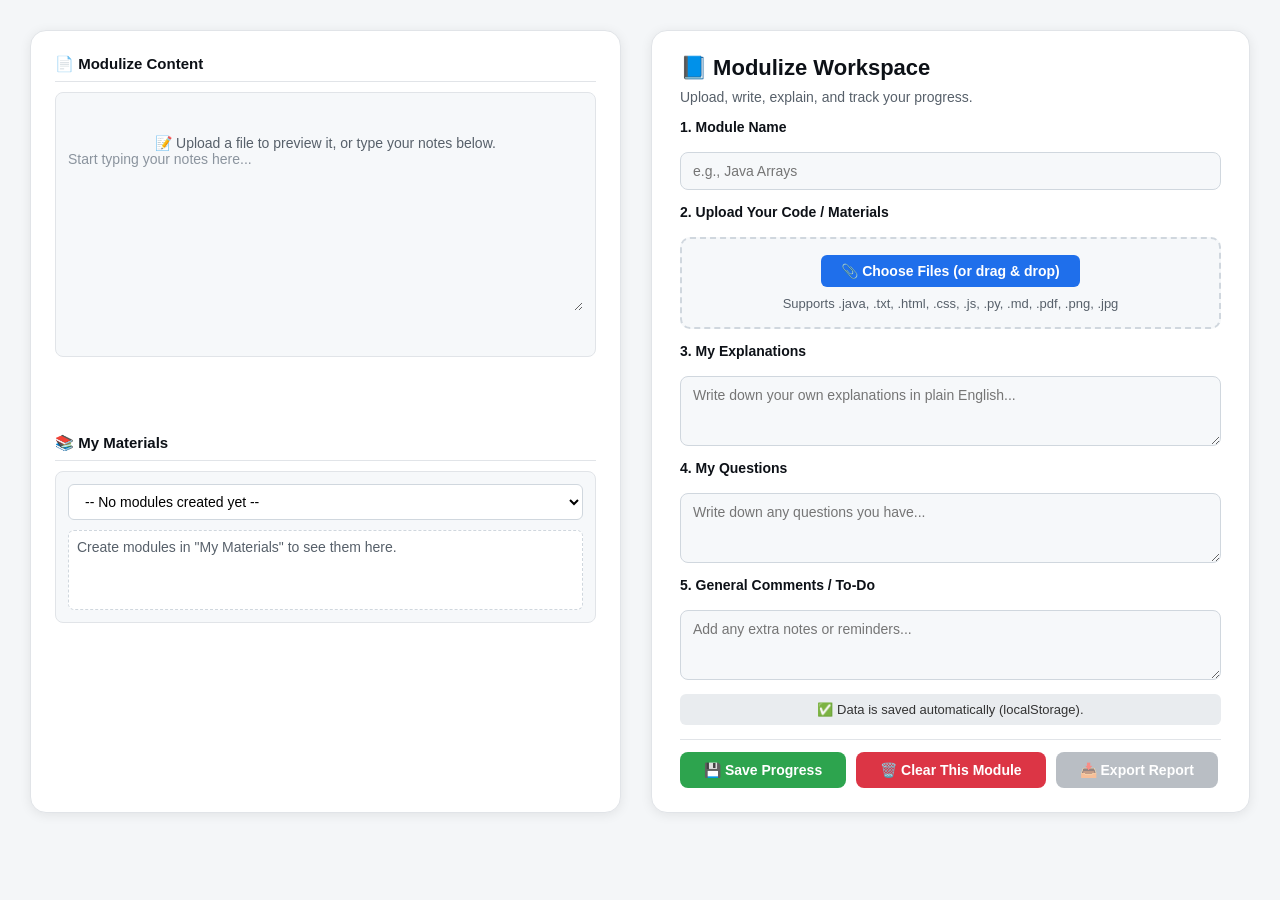
<file: Modulize.html>
<!DOCTYPE html>
<html>
<head>
    <title>Crack The Code - Modulize</title>
    <style>
        /* ===== GLOBAL RESET ===== */
        * {
            margin: 0;
            padding: 0;
            box-sizing: border-box;
        }

        body {
            font-family: 'Segoe UI', Tahoma, sans-serif;
            background: #f4f6f8;
            padding: 30px;
            min-height: 100vh;
            display: flex;
            justify-content: center;
            align-items: flex-start;
        }

        /* ===== MAIN CONTAINER ===== */
        .modulize-container {
            display: flex;
            gap: 30px;
            max-width: 1400px;
            width: 100%;
            align-items: stretch;
        }

        /* ===== LEFT PANEL ===== */
        .preview-panel {
            flex: 1;
            background: #ffffff;
            padding: 24px;
            border-radius: 16px;
            box-shadow: 0 2px 12px rgba(0, 0, 0, 0.08);
            border: 1px solid #e1e4e8;
            display: flex;
            flex-direction: column;
            gap: 24px;
            max-height: 800px;
            overflow-y: auto;
        }

        .preview-section {
            flex: 1;
            min-height: 200px;
        }

        .preview-section h3 {
            font-size: 15px;
            font-weight: 600;
            color: #0d1117;
            margin-bottom: 10px;
            padding-bottom: 8px;
            border-bottom: 1px solid #e1e4e8;
        }

        #modulize-content {
            background: #f6f8fa;
            border-radius: 8px;
            padding: 12px;
            min-height: 180px;
            border: 1px solid #e1e4e8;
            transition: all 0.2s;
        }

        #modulize-content .preview-placeholder {
            color: #57606a;
            font-size: 14px;
            text-align: center;
            padding: 30px 0;
        }

        #modulize-content .notes-editor {
            width: 100%;
            min-height: 160px;
            border: none;
            background: transparent;
            font-family: 'Segoe UI', Tahoma, sans-serif;
            font-size: 14px;
            resize: vertical;
            outline: none;
            color: #0d1117;
        }

        #modulize-content .notes-editor::placeholder {
            color: #8b949e;
        }

        .file-preview img,
        .file-preview iframe {
            max-width: 100%;
            border-radius: 6px;
        }

        .file-preview pre {
            background: #f4f4f4;
            padding: 12px;
            border-radius: 6px;
            overflow-x: auto;
            font-size: 12px;
            max-height: 300px;
            overflow-y: auto;
        }

        #my-materials-preview {
            background: #f6f8fa;
            border-radius: 8px;
            padding: 12px;
            min-height: 140px;
            border: 1px solid #e1e4e8;
        }

        #my-materials-preview select {
            width: 100%;
            padding: 8px 12px;
            border-radius: 6px;
            border: 1px solid #d0d7de;
            background: white;
            font-size: 14px;
            margin-bottom: 10px;
        }

        #my-materials-preview .material-preview {
            min-height: 80px;
            color: #57606a;
            font-size: 14px;
            padding: 8px;
            background: white;
            border-radius: 6px;
            border: 1px dashed #d0d7de;
        }

        /* ===== RIGHT PANEL ===== */
        .tools-panel {
            flex: 1;
            background: #ffffff;
            padding: 24px 28px;
            border-radius: 16px;
            box-shadow: 0 2px 12px rgba(0, 0, 0, 0.08);
            border: 1px solid #e1e4e8;
            display: flex;
            flex-direction: column;
            gap: 14px;
            max-height: 800px;
            overflow-y: auto;
        }

        .tools-panel .module-title {
            font-size: 22px;
            font-weight: 700;
            color: #0d1117;
        }

        .tools-panel .module-sub {
            color: #57606a;
            font-size: 14px;
            margin-top: -6px;
        }

        .tools-panel label {
            font-weight: 600;
            display: block;
            font-size: 14px;
            color: #0d1117;
            margin-bottom: 3px;
        }

        .tools-panel input[type="text"],
        .tools-panel textarea {
            width: 100%;
            padding: 10px 12px;
            border: 1px solid #d0d7de;
            border-radius: 8px;
            font-family: inherit;
            font-size: 14px;
            background: #f6f8fa;
            transition: border 0.2s;
        }

        .tools-panel input[type="text"]:focus,
        .tools-panel textarea:focus {
            outline: none;
            border-color: #58a6ff;
            background: #ffffff;
        }

        .tools-panel textarea {
            min-height: 70px;
            resize: vertical;
        }

        .file-area {
            border: 2px dashed #d0d7de;
            padding: 16px;
            border-radius: 10px;
            text-align: center;
            background: #f6f8fa;
        }

        .file-area input[type="file"] {
            display: none;
        }

        .file-area label {
            display: inline-block;
            background: #1f6feb;
            color: white;
            padding: 8px 20px;
            border-radius: 6px;
            cursor: pointer;
            font-weight: 600;
            transition: background 0.2s;
        }

        .file-area label:hover {
            background: #1158c7;
        }

        .file-area p {
            font-size: 13px;
            color: #57606a;
            margin-top: 6px;
        }

        .button-group {
            display: flex;
            flex-wrap: wrap;
            gap: 10px;
            padding-top: 12px;
            border-top: 1px solid #e1e4e8;
            margin-top: auto;
        }

        .btn {
            padding: 10px 24px;
            border: none;
            border-radius: 8px;
            font-weight: 600;
            cursor: pointer;
            font-size: 14px;
            transition: all 0.2s;
        }

        .btn-save {
            background: #2da44e;
            color: white;
        }
        .btn-save:hover {
            background: #22863a;
        }

        .btn-clear {
            background: #dc3545;
            color: white;
        }
        .btn-clear:hover {
            background: #c82333;
        }

        .btn-export {
            background: #1f6feb;
            color: white;
        }
        .btn-export:hover {
            background: #1158c7;
        }

        .btn-export:disabled {
            background: #8b949e;
            cursor: not-allowed;
            opacity: 0.6;
        }

        .status {
            padding: 8px 12px;
            border-radius: 6px;
            background: #e9ecef;
            color: #333;
            font-size: 13px;
            text-align: center;
        }

        @media (max-width: 900px) {
            .modulize-container {
                flex-direction: column;
            }
            .preview-panel,
            .tools-panel {
                max-height: none;
            }
        }
    </style>
</head>
<body>

    <div class="modulize-container">

        <!-- ===== LEFT PANEL ===== -->
        <div class="preview-panel">

            <!-- TOP ZONE: Modulize Content -->
            <div class="preview-section">
                <h3>📄 Modulize Content</h3>
                <div id="modulize-content">
                    <div class="preview-placeholder" id="contentPlaceholder">
                        <p>📝 Upload a file to preview it, or type your notes below.</p>
                        <textarea class="notes-editor" id="notesEditor" placeholder="Start typing your notes here..."></textarea>
                    </div>
                    <div class="file-preview" id="filePreview" style="display: none;"></div>
                </div>
            </div>

            <!-- BOTTOM ZONE: My Materials Preview -->
            <div class="preview-section">
                <h3>📚 My Materials</h3>
                <div id="my-materials-preview">
                    <select id="materialDropdown">
                        <option value="">-- No modules created yet --</option>
                    </select>
                    <div class="material-preview" id="materialPreview">
                        Create modules in "My Materials" to see them here.
                    </div>
                </div>
            </div>

        </div>

        <!-- ===== RIGHT PANEL ===== -->
        <div class="tools-panel" id="app">

            <div class="module-title">📘 Modulize Workspace</div>
            <div class="module-sub">Upload, write, explain, and track your progress.</div>

            <label for="moduleName">1. Module Name</label>
            <input type="text" id="moduleName" placeholder="e.g., Java Arrays" oninput="autoSave()">

            <label>2. Upload Your Code / Materials</label>
            <div class="file-area">
                <label for="fileInput">📎 Choose Files (or drag & drop)</label>
                <input type="file" id="fileInput" multiple accept=".java,.txt,.html,.css,.js,.py,.md,.pdf,.docx,.png,.jpg,.jpeg,.gif">
                <p>Supports .java, .txt, .html, .css, .js, .py, .md, .pdf, .png, .jpg</p>
            </div>

            <label for="explanation">3. My Explanations</label>
            <textarea id="explanation" placeholder="Write down your own explanations in plain English..." oninput="autoSave()"></textarea>

            <label for="questions">4. My Questions</label>
            <textarea id="questions" placeholder="Write down any questions you have..." oninput="autoSave()"></textarea>

            <label for="comments">5. General Comments / To-Do</label>
            <textarea id="comments" placeholder="Add any extra notes or reminders..." oninput="autoSave()"></textarea>

            <div class="status" id="statusMessage">✅ Data is saved automatically (localStorage).</div>

            <div class="button-group">
                <button class="btn btn-save" onclick="saveProgress()">💾 Save Progress</button>
                <button class="btn btn-clear" onclick="clearProgress()">🗑️ Clear This Module</button>
                <button class="btn btn-export" id="exportBtn" disabled onclick="exportReport()">📥 Export Report</button>
            </div>

        </div>

    </div>

    <script>
        const moduleNameInput = document.getElementById('moduleName');
        const fileInput = document.getElementById('fileInput');
        const explanation = document.getElementById('explanation');
        const questions = document.getElementById('questions');
        const comments = document.getElementById('comments');
        const statusMsg = document.getElementById('statusMessage');
        const exportBtn = document.getElementById('exportBtn');

        const contentPlaceholder = document.getElementById('contentPlaceholder');
        const filePreview = document.getElementById('filePreview');
        const notesEditor = document.getElementById('notesEditor');
        const materialDropdown = document.getElementById('materialDropdown');
        const materialPreview = document.getElementById('materialPreview');

        // ===== FILE UPLOAD =====
        fileInput.addEventListener('change', function(e) {
            const files = e.target.files;
            if (files.length === 0) {
                contentPlaceholder.style.display = 'block';
                filePreview.style.display = 'none';
                filePreview.innerHTML = '';
                autoSave();
                return;
            }

            contentPlaceholder.style.display = 'none';
            filePreview.style.display = 'block';
            filePreview.innerHTML = '';

            let output = document.createElement('div');

            for (let i = 0; i < files.length; i++) {
                const file = files[i];
                const fileType = file.type;
                const fileName = file.name;
                const fileSize = (file.size / 1024).toFixed(1);

                const item = document.createElement('div');
                item.style.marginBottom = '15px';
                item.style.padding = '10px';
                item.style.border = '1px solid #ddd';
                item.style.borderRadius = '6px';
                item.style.background = '#fafafa';

                if (fileType.startsWith('image/')) {
                    const reader = new FileReader();
                    reader.onload = function(event) {
                        item.innerHTML = `
                            <strong>🖼️ ${fileName}</strong> (${fileSize} KB)
                            <br>
                            <img src="${event.target.result}" style="max-width: 100%; max-height: 300px; border-radius: 6px; margin-top: 8px; border: 1px solid #ccc;">
                        `;
                        output.appendChild(item);
                    };
                    reader.readAsDataURL(file);
                } else if (fileType === 'application/pdf') {
                    const reader = new FileReader();
                    reader.onload = function(event) {
                        const base64 = event.target.result;
                        item.innerHTML = `
                            <strong>📄 ${fileName}</strong> (${fileSize} KB)
                            <br>
                            <a href="${base64}" target="_blank" style="display: inline-block; margin-top: 8px; padding: 6px 12px; background: #dc3545; color: white; border-radius: 4px; text-decoration: none;">📥 Open PDF</a>
                            <br>
                            <iframe src="${base64}" style="width: 100%; height: 400px; margin-top: 8px; border: 1px solid #ccc; border-radius: 4px;"></iframe>
                        `;
                        output.appendChild(item);
                    };
                    reader.readAsDataURL(file);
                } else if (fileType === 'text/plain' ||
                           fileName.endsWith('.java') ||
                           fileName.endsWith('.html') ||
                           fileName.endsWith('.css') ||
                           fileName.endsWith('.js') ||
                           fileName.endsWith('.py') ||
                           fileName.endsWith('.md')) {
                    const reader = new FileReader();
                    reader.onload = function(event) {
                        const content = event.target.result;
                        const preview = content.length > 1000 ? content.substring(0, 1000) + '\n... (truncated)' : content;
                        item.innerHTML = `
                            <strong>📝 ${fileName}</strong> (${fileSize} KB)
                            <pre style="background: #f4f4f4; padding: 10px; border-radius: 4px; overflow-x: auto; font-size: 12px; max-height: 200px; margin-top: 8px;">${preview}</pre>
                        `;
                        output.appendChild(item);
                    };
                    reader.readAsText(file);
                } else {
                    item.innerHTML = `
                        <strong>📎 ${fileName}</strong> (${fileSize} KB)
                        <br>
                        <span style="color: #888; font-size: 13px;">Preview not available for this file type.</span>
                    `;
                    output.appendChild(item);
                }
            }

            filePreview.appendChild(output);
            autoSave();
        });

        // ===== MY MATERIALS DROPDOWN (NOW EMPTY) =====
        // The dropdown only has the placeholder option.
        // When we build "My Materials" page, we will populate this dynamically.

        materialDropdown.addEventListener('change', function() {
            const selected = this.value;
            if (!selected) {
                materialPreview.textContent = 'Create modules in "My Materials" to see them here.';
                return;
            }
            // For now, it does nothing since there are no options.
            materialPreview.textContent = 'Module selected, but no materials linked yet. (Coming soon)';
        });

        // ===== AUTO-SAVE =====
        function autoSave() {
            const moduleName = moduleNameInput.value.trim() || 'default-module';
            let leftContent = '';
            if (contentPlaceholder.style.display !== 'none') {
                leftContent = notesEditor.value || '(No notes typed)';
            } else {
                const fileItems = filePreview.querySelectorAll('div');
                let names = [];
                fileItems.forEach(el => {
                    const strong = el.querySelector('strong');
                    if (strong) names.push(strong.textContent);
                });
                leftContent = names.length ? 'Uploaded: ' + names.join(', ') : '(File uploaded)';
            }

            const data = {
                moduleName: moduleName,
                leftContent: leftContent,
                explanation: explanation.value,
                questions: questions.value,
                comments: comments.value,
                materialSelection: materialDropdown.value || 'none'
            };
            localStorage.setItem('crackTheCode_' + moduleName, JSON.stringify(data));
        }

        notesEditor.addEventListener('input', autoSave);

        // ===== SAVE =====
        function saveProgress() {
            autoSave();
            statusMsg.textContent = '✅ Progress saved!';
            statusMsg.style.backgroundColor = '#d4edda';
            statusMsg.style.color = '#155724';
            exportBtn.disabled = false;
            setTimeout(() => {
                statusMsg.style.backgroundColor = '#e9ecef';
                statusMsg.style.color = '#333';
                statusMsg.textContent = '✅ Data is saved. Export button is now active.';
            }, 2000);
        }

        // ===== CLEAR =====
        function clearProgress() {
            const moduleName = moduleNameInput.value.trim() || 'default-module';
            if (confirm(`Delete all data for "${moduleName}"?`)) {
                localStorage.removeItem('crackTheCode_' + moduleName);
                explanation.value = '';
                questions.value = '';
                comments.value = '';
                notesEditor.value = '';
                filePreview.innerHTML = '';
                contentPlaceholder.style.display = 'block';
                filePreview.style.display = 'none';
                fileInput.value = '';
                materialDropdown.value = '';
                materialPreview.textContent = 'Create modules in "My Materials" to see them here.';
                exportBtn.disabled = true;
                statusMsg.textContent = '🗑️ Cleared!';
                statusMsg.style.backgroundColor = '#f8d7da';
                statusMsg.style.color = '#721c24';
                setTimeout(() => {
                    statusMsg.style.backgroundColor = '#e9ecef';
                    statusMsg.style.color = '#333';
                    statusMsg.textContent = '✅ Ready. Save to enable export.';
                }, 2000);
            }
        }

        // ===== EXPORT =====
        function exportReport() {
            const moduleName = moduleNameInput.value.trim() || 'Unnamed Module';

            let leftContent = '';
            if (contentPlaceholder.style.display !== 'none') {
                leftContent = notesEditor.value || '(No notes typed)';
            } else {
                const fileItems = filePreview.querySelectorAll('div');
                let names = [];
                fileItems.forEach(el => {
                    const strong = el.querySelector('strong');
                    if (strong) names.push(strong.textContent);
                });
                leftContent = names.length ? 'Uploaded files: ' + names.join(', ') : '(File uploaded)';
            }

            const material = materialDropdown.value ?
                `Material from ${materialDropdown.options[materialDropdown.selectedIndex].text}` :
                'No material selected';

            const report = `
        ============================================
        CRACK THE CODE - MODULIZE REPORT
        ============================================

        Module: ${moduleName}
        Exported on: ${new Date().toLocaleString()}

        --------------------------------------------
        LEFT PANEL CONTENT
        --------------------------------------------
        ${leftContent}

        --------------------------------------------
        MATERIALS PREVIEW
        --------------------------------------------
        ${material}

        --------------------------------------------
        EXPLANATIONS
        --------------------------------------------
        ${explanation.value || '(No explanations written)'}

        --------------------------------------------
        QUESTIONS
        --------------------------------------------
        ${questions.value || '(No questions written)'}

        --------------------------------------------
        COMMENTS / TO-DO
        --------------------------------------------
        ${comments.value || '(No comments added)'}

        ============================================
        `;

            const blob = new Blob([report], { type: 'text/plain;charset=utf-8' });
            const link = document.createElement('a');
            link.href = URL.createObjectURL(blob);
            link.download = `modulize-report-${moduleName.replace(/\s+/g, '_')}.txt`;
            document.body.appendChild(link);
            link.click();
            document.body.removeChild(link);
            URL.revokeObjectURL(link.href);

            statusMsg.textContent = '📥 Report downloaded as .txt!';
            statusMsg.style.backgroundColor = '#d4edda';
            statusMsg.style.color = '#155724';
            setTimeout(() => {
                statusMsg.style.backgroundColor = '#e9ecef';
                statusMsg.style.color = '#333';
                statusMsg.textContent = '✅ Export complete.';
            }, 3000);
        }

        // ===== LOAD =====
        function loadProgress() {
            const moduleName = moduleNameInput.value.trim() || 'default-module';
            const saved = localStorage.getItem('crackTheCode_' + moduleName);
            if (saved) {
                try {
                    const data = JSON.parse(saved);
                    explanation.value = data.explanation || '';
                    questions.value = data.questions || '';
                    comments.value = data.comments || '';
                    if (data.leftContent && !data.leftContent.startsWith('Uploaded:')) {
                        notesEditor.value = data.leftContent;
                    }
                    if (data.materialSelection) {
                        materialDropdown.value = data.materialSelection;
                        materialDropdown.dispatchEvent(new Event('change'));
                    }
                    statusMsg.textContent = '📂 Loaded saved data.';
                } catch(e) {
                    console.log('Could not load data');
                }
            }
        }

        moduleNameInput.addEventListener('input', function() {
            loadProgress();
            exportBtn.disabled = true;
        });

        window.onload = function() {
            loadProgress();
            exportBtn.disabled = true;
        };
    </script>

</body>
</html>
</file>
